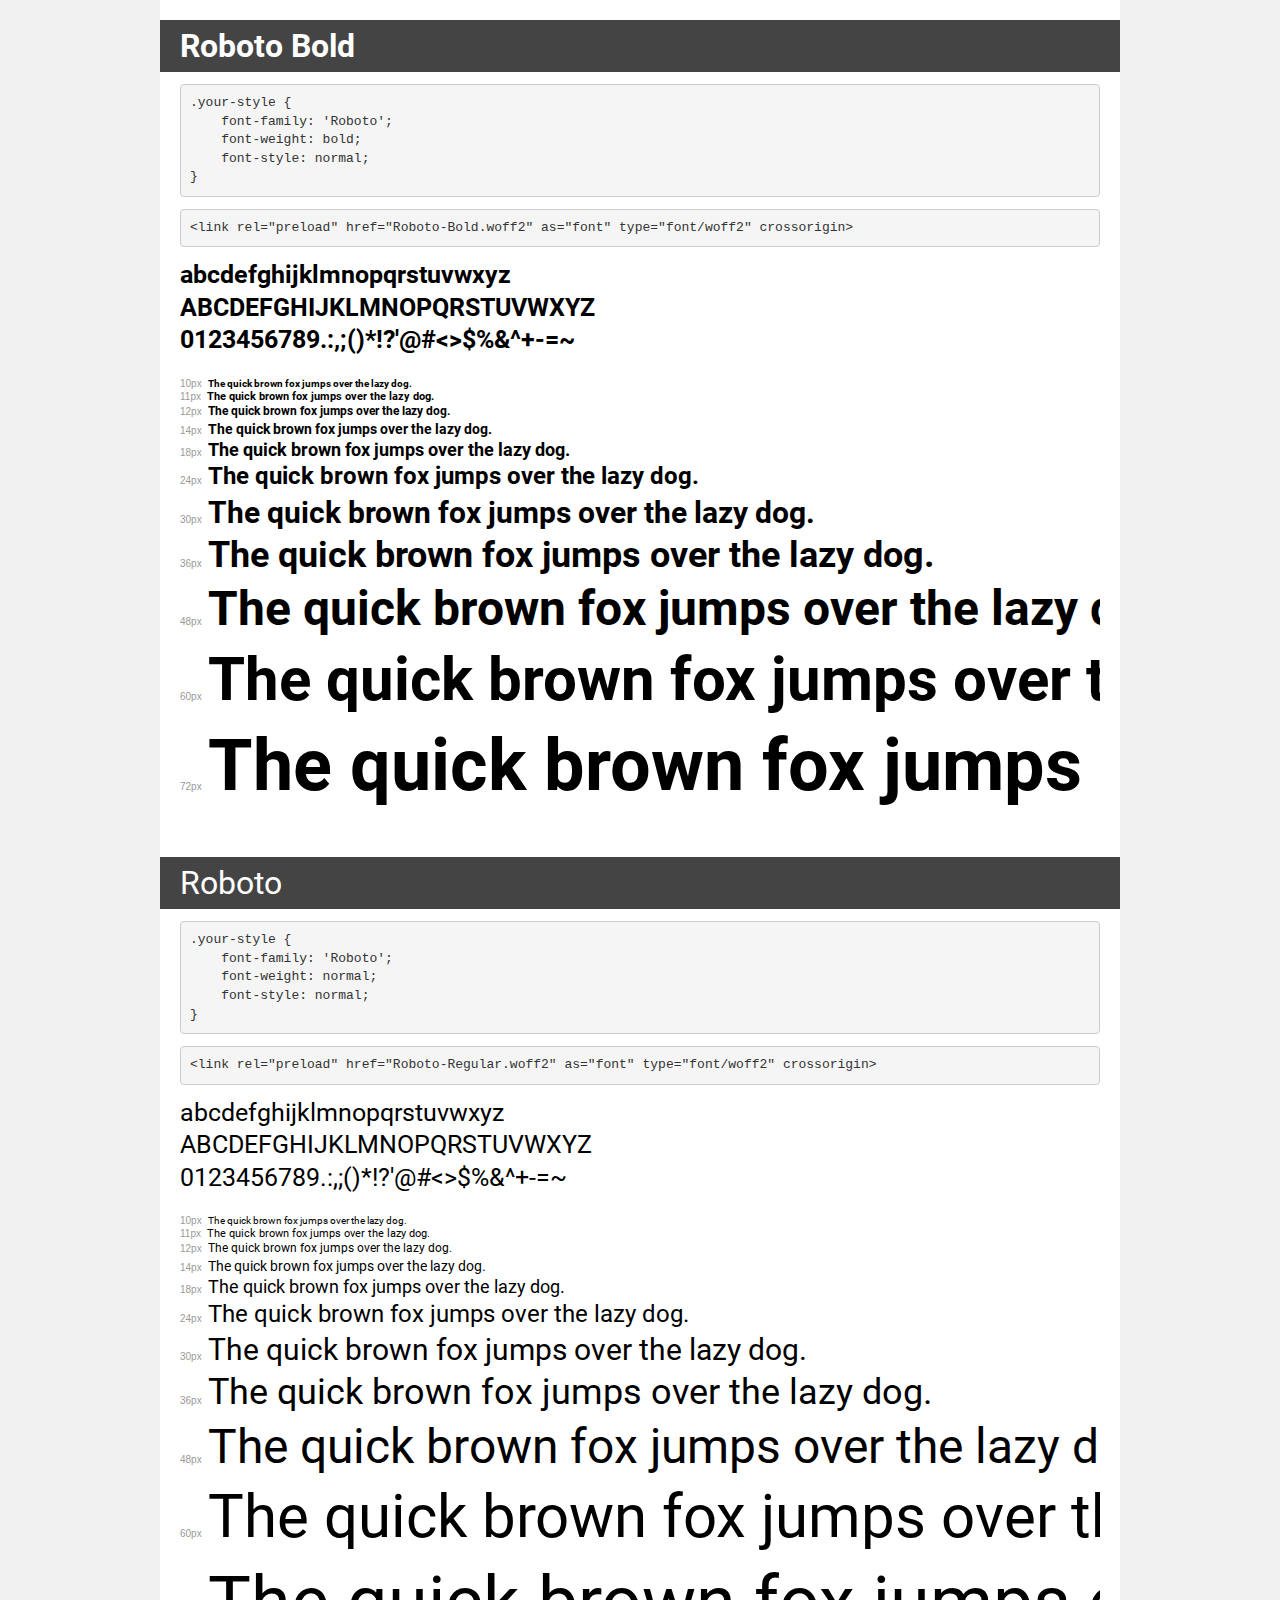
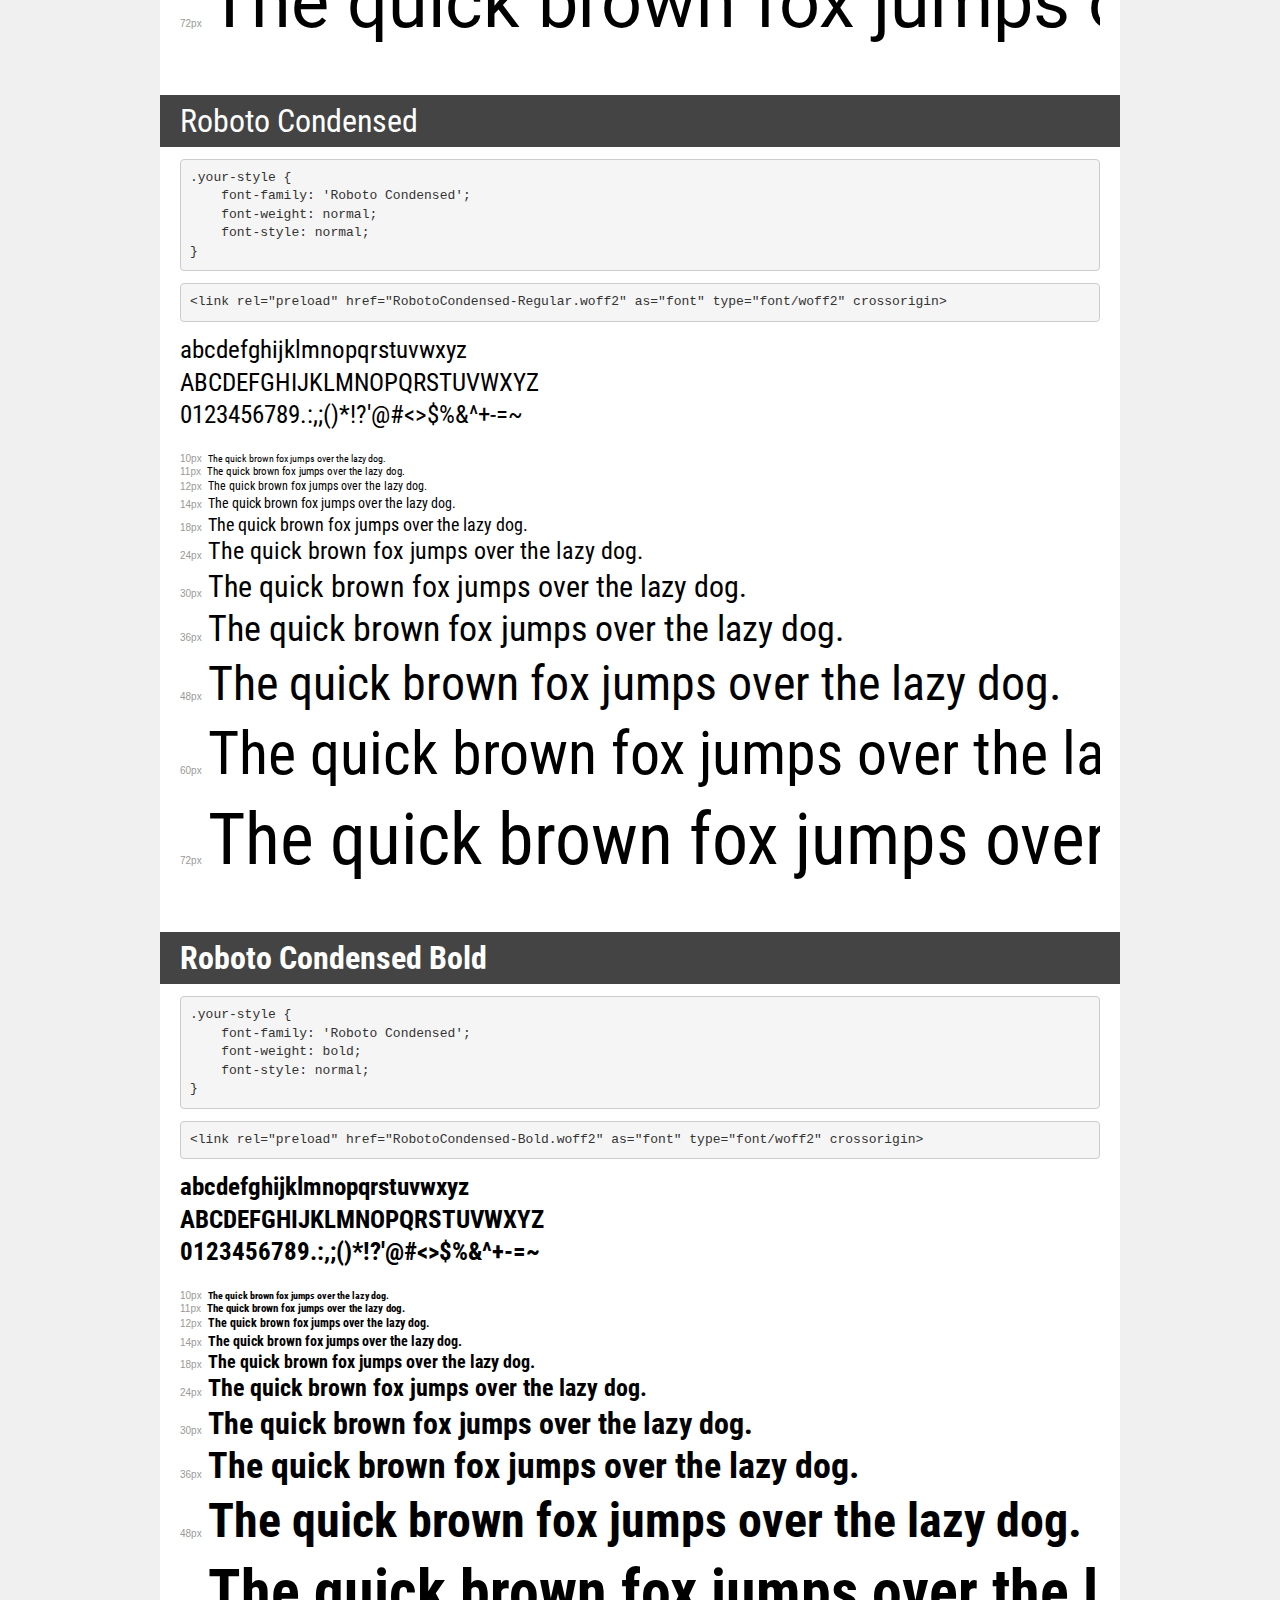
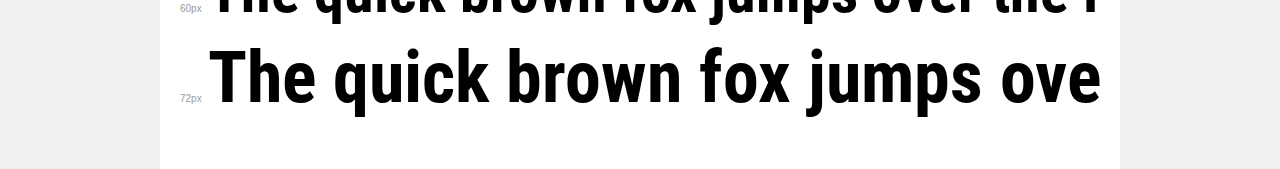
<file: assets/fonts/demo.html>
<!DOCTYPE html>
<html lang="en">
<head>
    <meta charset="utf-8">
    <meta http-equiv="X-UA-Compatible" content="IE=edge">
    <meta name="viewport" content="width=device-width, initial-scale=1">
    <meta name="robots" content="noindex, noarchive">
    <meta name="format-detection" content="telephone=no">
    <title>Transfonter demo</title>
    <link href="stylesheet.css" rel="stylesheet">
    <style>
        /*
        http://meyerweb.com/eric/tools/css/reset/
        v2.0 | 20110126
        License: none (public domain)
        */
        html, body, div, span, applet, object, iframe,
        h1, h2, h3, h4, h5, h6, p, blockquote, pre,
        a, abbr, acronym, address, big, cite, code,
        del, dfn, em, img, ins, kbd, q, s, samp,
        small, strike, strong, sub, sup, tt, var,
        b, u, i, center,
        dl, dt, dd, ol, ul, li,
        fieldset, form, label, legend,
        table, caption, tbody, tfoot, thead, tr, th, td,
        article, aside, canvas, details, embed,
        figure, figcaption, footer, header, hgroup,
        menu, nav, output, ruby, section, summary,
        time, mark, audio, video {
            margin: 0;
            padding: 0;
            border: 0;
            font-size: 100%;
            font: inherit;
            vertical-align: baseline;
        }
        /* HTML5 display-role reset for older browsers */
        article, aside, details, figcaption, figure,
        footer, header, hgroup, menu, nav, section {
            display: block;
        }
        body {
            line-height: 1;
        }
        ol, ul {
            list-style: none;
        }
        blockquote, q {
            quotes: none;
        }
        blockquote:before, blockquote:after,
        q:before, q:after {
            content: '';
            content: none;
        }
        table {
            border-collapse: collapse;
            border-spacing: 0;
        }
        /* demo styles */
        body {
            background: #f0f0f0;
            color: #000;
        }
        .page {
            background: #fff;
            width: 920px;
            margin: 0 auto;
            padding: 20px 20px 0 20px;
            overflow: hidden;
        }
        .font-container {
            overflow-x: auto;
            overflow-y: hidden;
            margin-bottom: 40px;
            line-height: 1.3;
            white-space: nowrap;
            padding-bottom: 5px;
        }
        h1 {
            position: relative;
            background: #444;
            font-size: 32px;
            color: #fff;
            padding: 10px 20px;
            margin: 0 -20px 12px -20px;
        }
        .letters {
            font-size: 25px;
            margin-bottom: 20px;
        }
        .s10:before {
            content: '10px';
        }
        .s11:before {
            content: '11px';
        }
        .s12:before {
            content: '12px';
        }
        .s14:before {
            content: '14px';
        }
        .s18:before {
            content: '18px';
        }
        .s24:before {
            content: '24px';
        }
        .s30:before {
            content: '30px';
        }
        .s36:before {
            content: '36px';
        }
        .s48:before {
            content: '48px';
        }
        .s60:before {
            content: '60px';
        }
        .s72:before {
            content: '72px';
        }
        .s10:before, .s11:before, .s12:before, .s14:before,
        .s18:before, .s24:before, .s30:before, .s36:before,
        .s48:before, .s60:before, .s72:before {
            font-family: Arial, sans-serif;
            font-size: 10px;
            font-weight: normal;
            font-style: normal;
            color: #999;
            padding-right: 6px;
        }
        pre {
            display: block;
            padding: 9px;
            margin: 0 0 12px;
            font-family: Monaco, Menlo, Consolas, "Courier New", monospace;
            font-size: 13px;
            line-height: 1.428571429;
            color: #333;
            font-weight: normal;
            font-style: normal;
            background-color: #f5f5f5;
            border: 1px solid #ccc;
            overflow-x: auto;
            border-radius: 4px;
        }
        /* responsive */
        @media (max-width: 959px) {
            .page {
                width: auto;
                margin: 0;
            }
        }
    </style>
</head>
<body>
<div class="page">
    <div class="demo">
        <h1 style="font-family: 'Roboto'; font-weight: bold; font-style: normal;">Roboto Bold</h1>
        <pre title="Usage">.your-style {
    font-family: 'Roboto';
    font-weight: bold;
    font-style: normal;
}</pre>
        <pre title="Preload (optional)">
&lt;link rel=&quot;preload&quot; href=&quot;Roboto-Bold.woff2&quot; as=&quot;font&quot; type=&quot;font/woff2&quot; crossorigin&gt;</pre>
        <div class="font-container" style="font-family: 'Roboto'; font-weight: bold; font-style: normal;">
            <p class="letters">
                abcdefghijklmnopqrstuvwxyz<br>
ABCDEFGHIJKLMNOPQRSTUVWXYZ<br>
                0123456789.:,;()*!?'@#&lt;&gt;$%&^+-=~
            </p>
            <p class="s10" style="font-size: 10px;">The quick brown fox jumps over the lazy dog.</p>
            <p class="s11" style="font-size: 11px;">The quick brown fox jumps over the lazy dog.</p>
            <p class="s12" style="font-size: 12px;">The quick brown fox jumps over the lazy dog.</p>
            <p class="s14" style="font-size: 14px;">The quick brown fox jumps over the lazy dog.</p>
            <p class="s18" style="font-size: 18px;">The quick brown fox jumps over the lazy dog.</p>
            <p class="s24" style="font-size: 24px;">The quick brown fox jumps over the lazy dog.</p>
            <p class="s30" style="font-size: 30px;">The quick brown fox jumps over the lazy dog.</p>
            <p class="s36" style="font-size: 36px;">The quick brown fox jumps over the lazy dog.</p>
            <p class="s48" style="font-size: 48px;">The quick brown fox jumps over the lazy dog.</p>
            <p class="s60" style="font-size: 60px;">The quick brown fox jumps over the lazy dog.</p>
            <p class="s72" style="font-size: 72px;">The quick brown fox jumps over the lazy dog.</p>
        </div>
    </div>

    <div class="demo">
        <h1 style="font-family: 'Roboto'; font-weight: normal; font-style: normal;">Roboto</h1>
        <pre title="Usage">.your-style {
    font-family: 'Roboto';
    font-weight: normal;
    font-style: normal;
}</pre>
        <pre title="Preload (optional)">
&lt;link rel=&quot;preload&quot; href=&quot;Roboto-Regular.woff2&quot; as=&quot;font&quot; type=&quot;font/woff2&quot; crossorigin&gt;</pre>
        <div class="font-container" style="font-family: 'Roboto'; font-weight: normal; font-style: normal;">
            <p class="letters">
                abcdefghijklmnopqrstuvwxyz<br>
ABCDEFGHIJKLMNOPQRSTUVWXYZ<br>
                0123456789.:,;()*!?'@#&lt;&gt;$%&^+-=~
            </p>
            <p class="s10" style="font-size: 10px;">The quick brown fox jumps over the lazy dog.</p>
            <p class="s11" style="font-size: 11px;">The quick brown fox jumps over the lazy dog.</p>
            <p class="s12" style="font-size: 12px;">The quick brown fox jumps over the lazy dog.</p>
            <p class="s14" style="font-size: 14px;">The quick brown fox jumps over the lazy dog.</p>
            <p class="s18" style="font-size: 18px;">The quick brown fox jumps over the lazy dog.</p>
            <p class="s24" style="font-size: 24px;">The quick brown fox jumps over the lazy dog.</p>
            <p class="s30" style="font-size: 30px;">The quick brown fox jumps over the lazy dog.</p>
            <p class="s36" style="font-size: 36px;">The quick brown fox jumps over the lazy dog.</p>
            <p class="s48" style="font-size: 48px;">The quick brown fox jumps over the lazy dog.</p>
            <p class="s60" style="font-size: 60px;">The quick brown fox jumps over the lazy dog.</p>
            <p class="s72" style="font-size: 72px;">The quick brown fox jumps over the lazy dog.</p>
        </div>
    </div>

    <div class="demo">
        <h1 style="font-family: 'Roboto Condensed'; font-weight: normal; font-style: normal;">Roboto Condensed</h1>
        <pre title="Usage">.your-style {
    font-family: 'Roboto Condensed';
    font-weight: normal;
    font-style: normal;
}</pre>
        <pre title="Preload (optional)">
&lt;link rel=&quot;preload&quot; href=&quot;RobotoCondensed-Regular.woff2&quot; as=&quot;font&quot; type=&quot;font/woff2&quot; crossorigin&gt;</pre>
        <div class="font-container" style="font-family: 'Roboto Condensed'; font-weight: normal; font-style: normal;">
            <p class="letters">
                abcdefghijklmnopqrstuvwxyz<br>
ABCDEFGHIJKLMNOPQRSTUVWXYZ<br>
                0123456789.:,;()*!?'@#&lt;&gt;$%&^+-=~
            </p>
            <p class="s10" style="font-size: 10px;">The quick brown fox jumps over the lazy dog.</p>
            <p class="s11" style="font-size: 11px;">The quick brown fox jumps over the lazy dog.</p>
            <p class="s12" style="font-size: 12px;">The quick brown fox jumps over the lazy dog.</p>
            <p class="s14" style="font-size: 14px;">The quick brown fox jumps over the lazy dog.</p>
            <p class="s18" style="font-size: 18px;">The quick brown fox jumps over the lazy dog.</p>
            <p class="s24" style="font-size: 24px;">The quick brown fox jumps over the lazy dog.</p>
            <p class="s30" style="font-size: 30px;">The quick brown fox jumps over the lazy dog.</p>
            <p class="s36" style="font-size: 36px;">The quick brown fox jumps over the lazy dog.</p>
            <p class="s48" style="font-size: 48px;">The quick brown fox jumps over the lazy dog.</p>
            <p class="s60" style="font-size: 60px;">The quick brown fox jumps over the lazy dog.</p>
            <p class="s72" style="font-size: 72px;">The quick brown fox jumps over the lazy dog.</p>
        </div>
    </div>

    <div class="demo">
        <h1 style="font-family: 'Roboto Condensed'; font-weight: bold; font-style: normal;">Roboto Condensed Bold</h1>
        <pre title="Usage">.your-style {
    font-family: 'Roboto Condensed';
    font-weight: bold;
    font-style: normal;
}</pre>
        <pre title="Preload (optional)">
&lt;link rel=&quot;preload&quot; href=&quot;RobotoCondensed-Bold.woff2&quot; as=&quot;font&quot; type=&quot;font/woff2&quot; crossorigin&gt;</pre>
        <div class="font-container" style="font-family: 'Roboto Condensed'; font-weight: bold; font-style: normal;">
            <p class="letters">
                abcdefghijklmnopqrstuvwxyz<br>
ABCDEFGHIJKLMNOPQRSTUVWXYZ<br>
                0123456789.:,;()*!?'@#&lt;&gt;$%&^+-=~
            </p>
            <p class="s10" style="font-size: 10px;">The quick brown fox jumps over the lazy dog.</p>
            <p class="s11" style="font-size: 11px;">The quick brown fox jumps over the lazy dog.</p>
            <p class="s12" style="font-size: 12px;">The quick brown fox jumps over the lazy dog.</p>
            <p class="s14" style="font-size: 14px;">The quick brown fox jumps over the lazy dog.</p>
            <p class="s18" style="font-size: 18px;">The quick brown fox jumps over the lazy dog.</p>
            <p class="s24" style="font-size: 24px;">The quick brown fox jumps over the lazy dog.</p>
            <p class="s30" style="font-size: 30px;">The quick brown fox jumps over the lazy dog.</p>
            <p class="s36" style="font-size: 36px;">The quick brown fox jumps over the lazy dog.</p>
            <p class="s48" style="font-size: 48px;">The quick brown fox jumps over the lazy dog.</p>
            <p class="s60" style="font-size: 60px;">The quick brown fox jumps over the lazy dog.</p>
            <p class="s72" style="font-size: 72px;">The quick brown fox jumps over the lazy dog.</p>
        </div>
    </div>

</div>
</body>
</html>
</file>
<file: assets/fonts/stylesheet.css>
@font-face {
    font-family: 'Roboto';
    src: url('Roboto-Bold.woff2') format('woff2'),
        url('Roboto-Bold.woff') format('woff');
    font-weight: bold;
    font-style: normal;
    font-display: swap;
}

@font-face {
    font-family: 'Roboto';
    src: url('Roboto-Regular.woff2') format('woff2'),
        url('Roboto-Regular.woff') format('woff');
    font-weight: normal;
    font-style: normal;
    font-display: swap;
}

@font-face {
    font-family: 'Roboto Condensed';
    src: url('RobotoCondensed-Regular.woff2') format('woff2'),
        url('RobotoCondensed-Regular.woff') format('woff');
    font-weight: normal;
    font-style: normal;
    font-display: swap;
}

@font-face {
    font-family: 'Roboto Condensed';
    src: url('RobotoCondensed-Bold.woff2') format('woff2'),
        url('RobotoCondensed-Bold.woff') format('woff');
    font-weight: bold;
    font-style: normal;
    font-display: swap;
}
</file>
